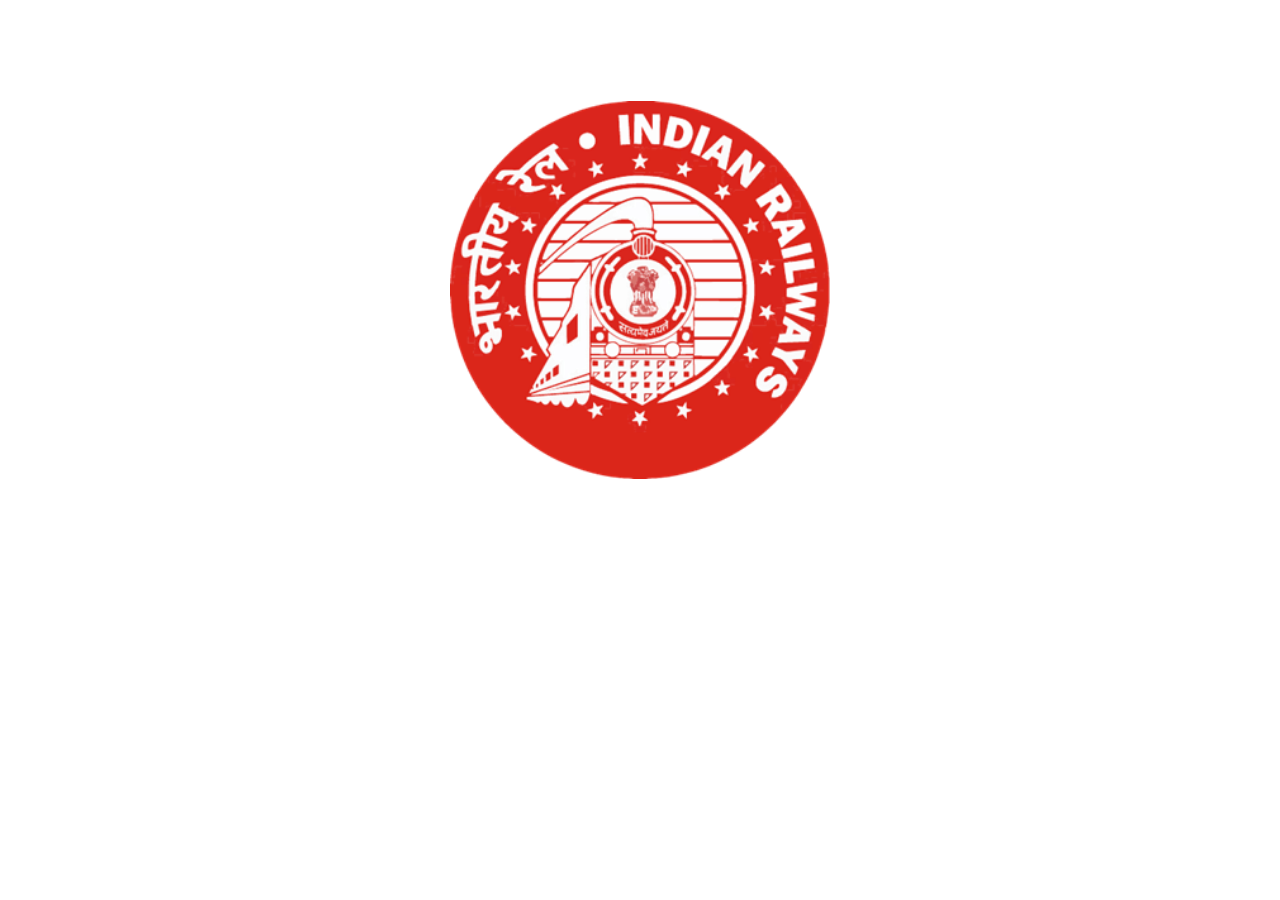
<file: index.html>
<!DOCTYPE html>
<html lang="en">
    <head>
        <meta charset="UTF-8">
        <title>RAIL RAKSHAN</title>
        <link rel="stylesheet" href="./style.css">
    </head>
    <body>
        <a href="./next1.html">
            <img id="im" src="./r1.png">
        </a>
        
    </body>
</html>
</file>
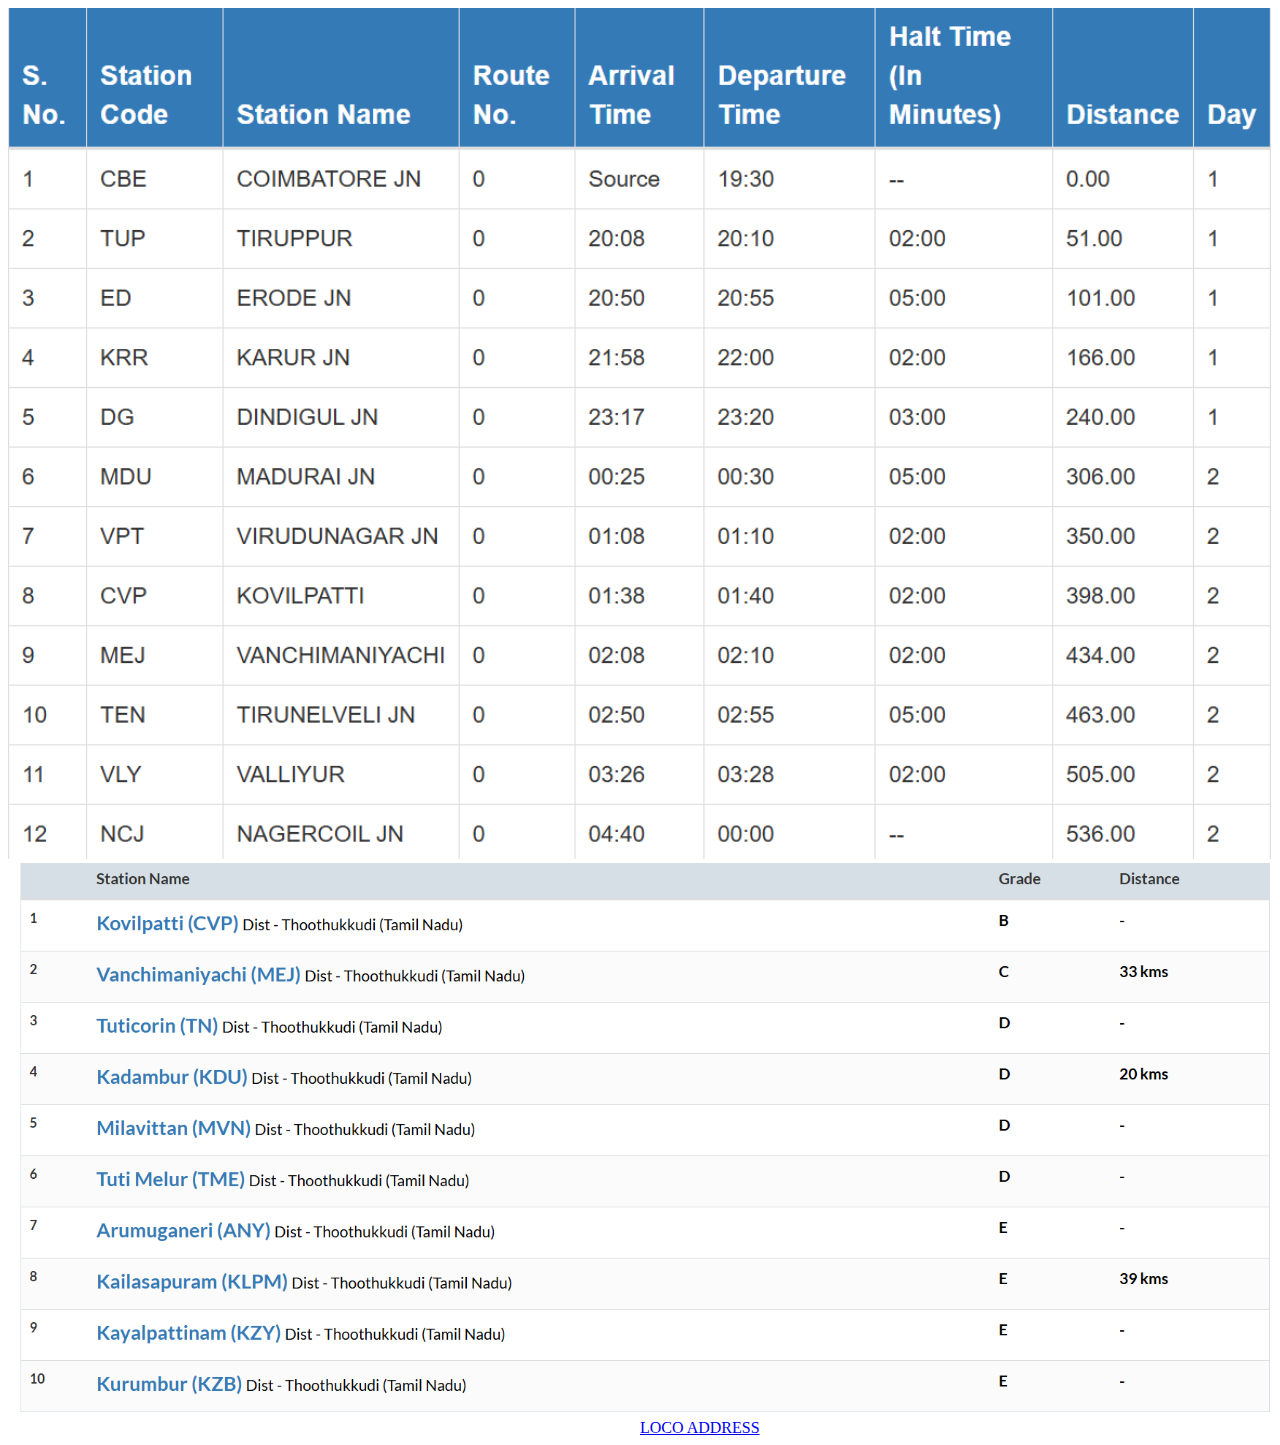
<file: next1.html>
<!DOCTYPE html>
<html lang="en">
    <head>
        <title>SCHEDULE</title>
        <link rel="stylesheet" href="./style.css">
    </head>
    <body>
        <img id="sch1"src="./r2.png">
        <img id="sch"src="./r3.png">
        <a id="l" href="./next2.html">LOCO ADDRESS</a>
    </body>
</file>
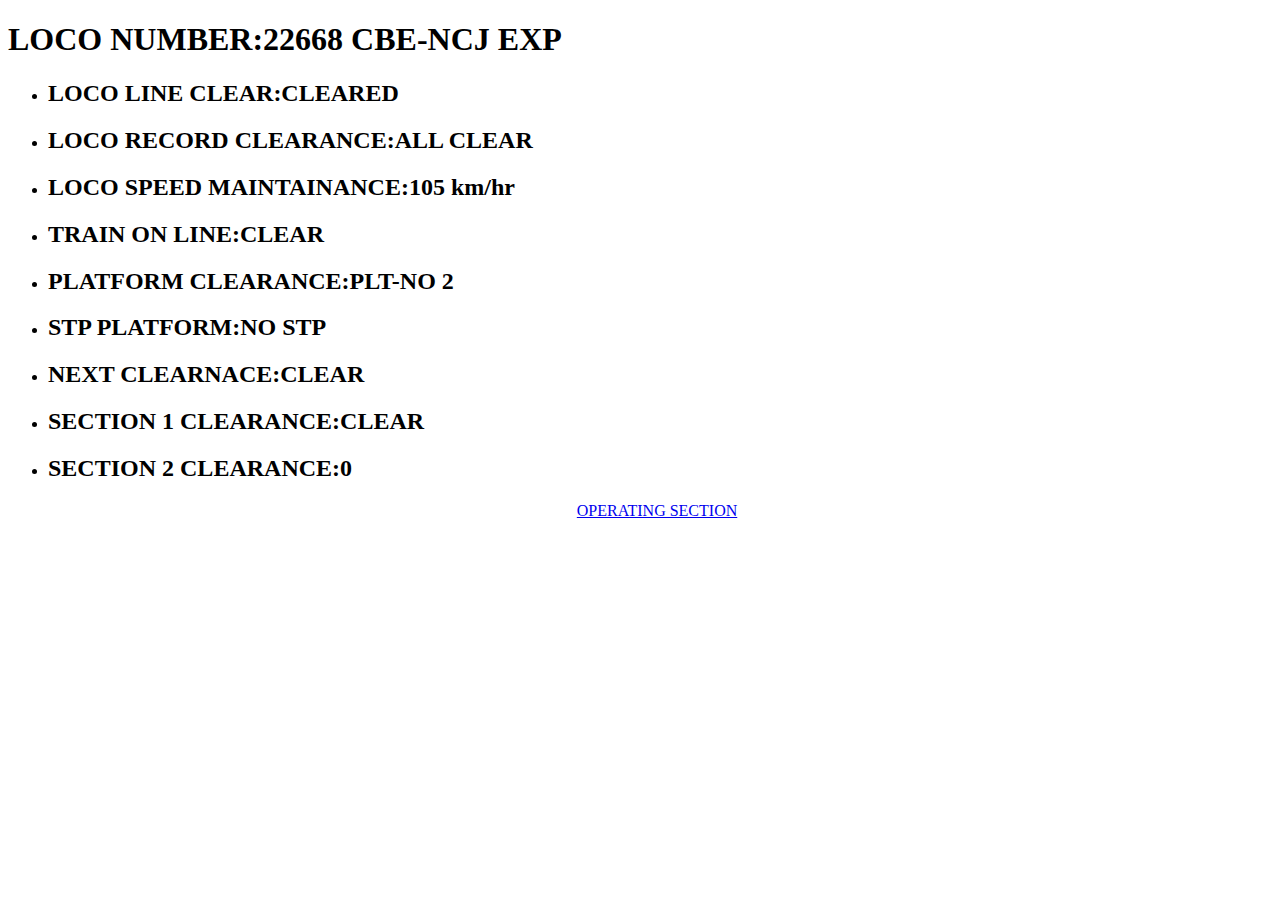
<file: next2.html>
<!DOCTYPE html>
<html lang="en">
    <head>
        <meta charset="UTF-8">
        <title>LOCO ADDRESS</title>
        <link rel="stylesheet" href="./style.css">
    </head>
    <body>
    <h1>LOCO NUMBER:22668 CBE-NCJ EXP</h1>
    <ul>
        <li><h2>LOCO LINE CLEAR:CLEARED</h2></li>
        <li><h2>LOCO RECORD CLEARANCE:ALL CLEAR</h2></li>
        <li><h2>LOCO SPEED MAINTAINANCE:105 km/hr</h2></li>
        <li><h2>TRAIN ON LINE:CLEAR</h2></li>
        <li><h2>PLATFORM CLEARANCE:PLT-NO 2</h2></li>
        <li><h2>STP PLATFORM:NO STP</h2></li>
        <li><h2>NEXT CLEARNACE:CLEAR</h2></li>
        <li><h2>SECTION 1 CLEARANCE:CLEAR</h2></li>
    <li><h2>SECTION 2 CLEARANCE:0</h2></li>
    </ul>
    <a id="l1" href="./next3.html">OPERATING SECTION</a>
    </body>
</file>
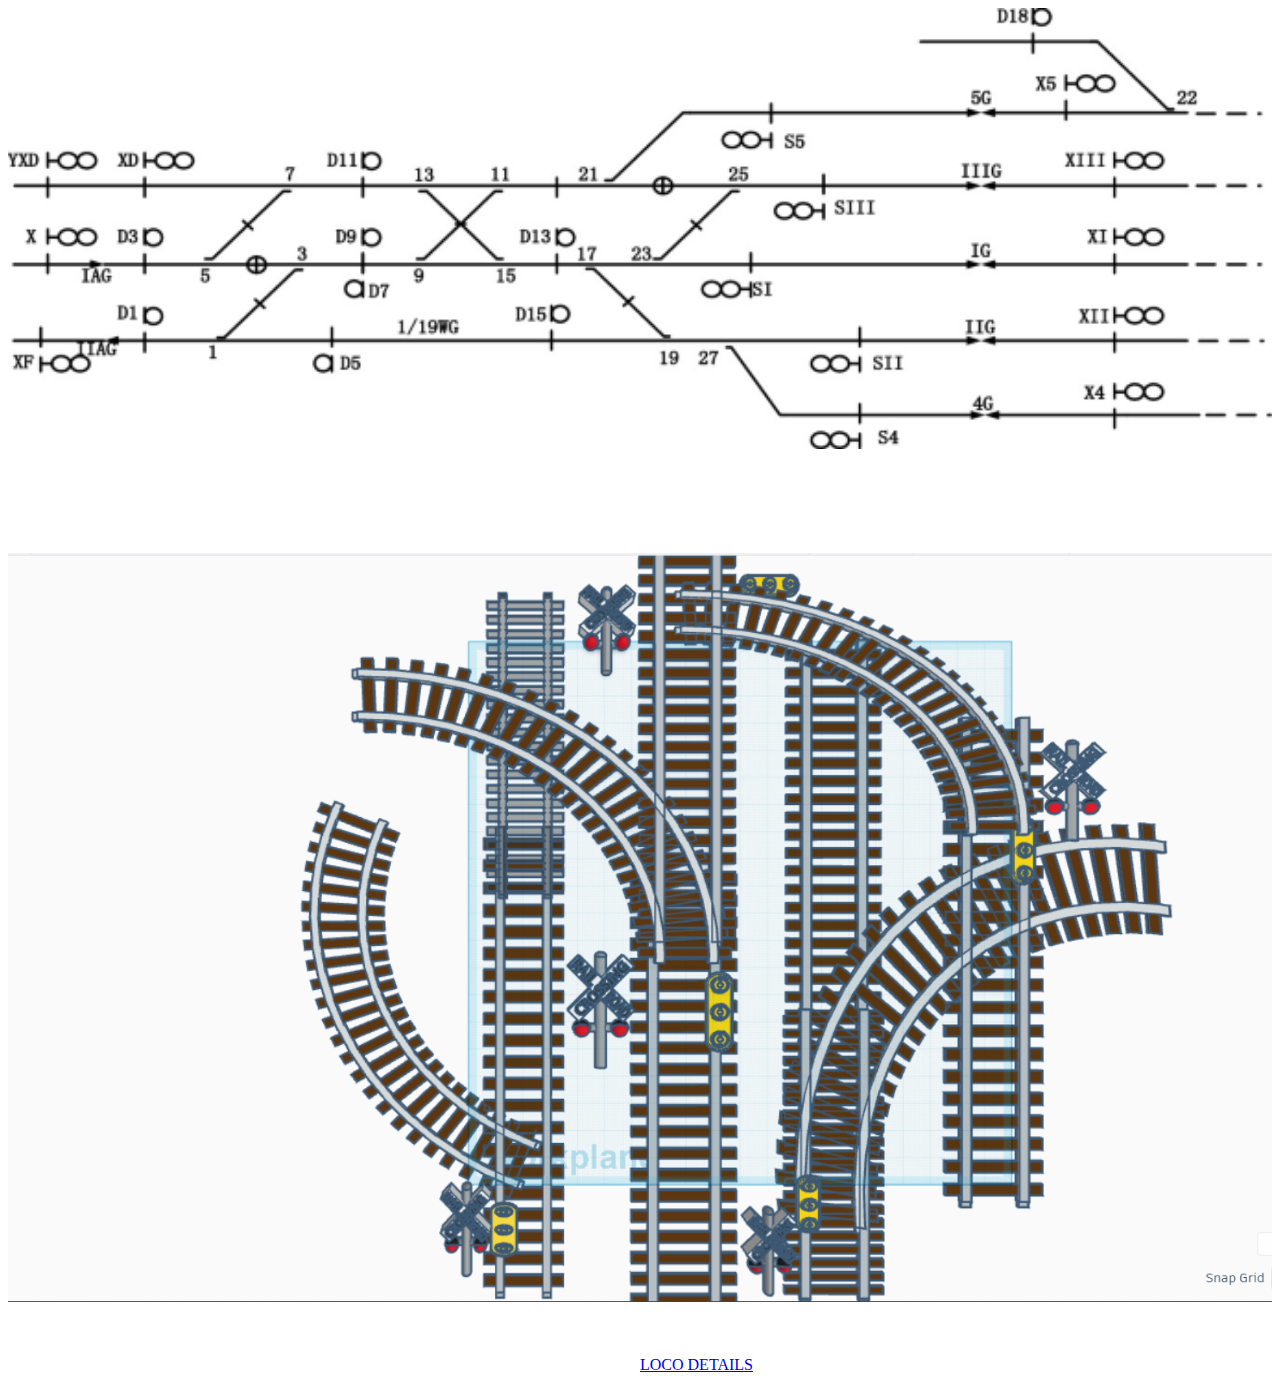
<file: next3.html>
<!DOCTYPE html>
<html lang="en">
    <head>
        <meta charset="UTF-8">
        <title>OPERATING SECTION</title>
        <link rel="stylesheet" href="./style.css">
    </head>
    <body>
        <img id="os" src="./r4.png">
        <img id="os1" src="./r5.png">
        <div id="l2">
        <a href="./next4.html">LOCO DETAILS</a>
        </div>
    </body>
</file>
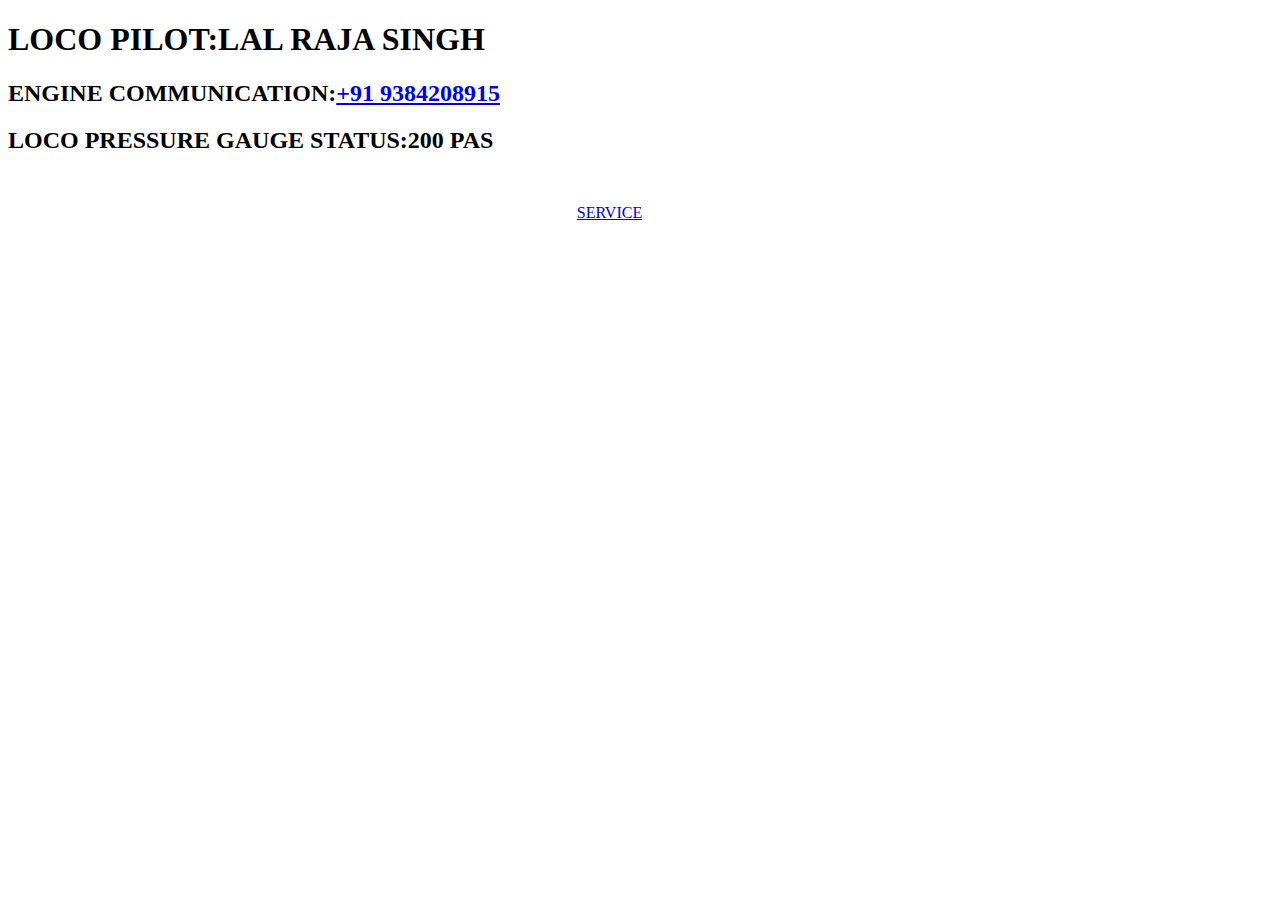
<file: next4.html>
<!DOCTYPE html>
<html lang="en">
    <head>
        <meta charset="UTF-8">
        <title>LOCO DETAILS</title>
        <link rel="stylesheet" href="./style.css">
    </head>
    <body>
        <h1>LOCO PILOT:LAL RAJA SINGH</h1>
        <h2>ENGINE COMMUNICATION:<a href="tel:+919384208915">+91 9384208915</a></h2>
        <h2>LOCO PRESSURE GAUGE STATUS:200 PAS</h2>
        <div id="l3">
        <a href="./next5.html">SERVICE</a>
        </div>
    </body>
</file>
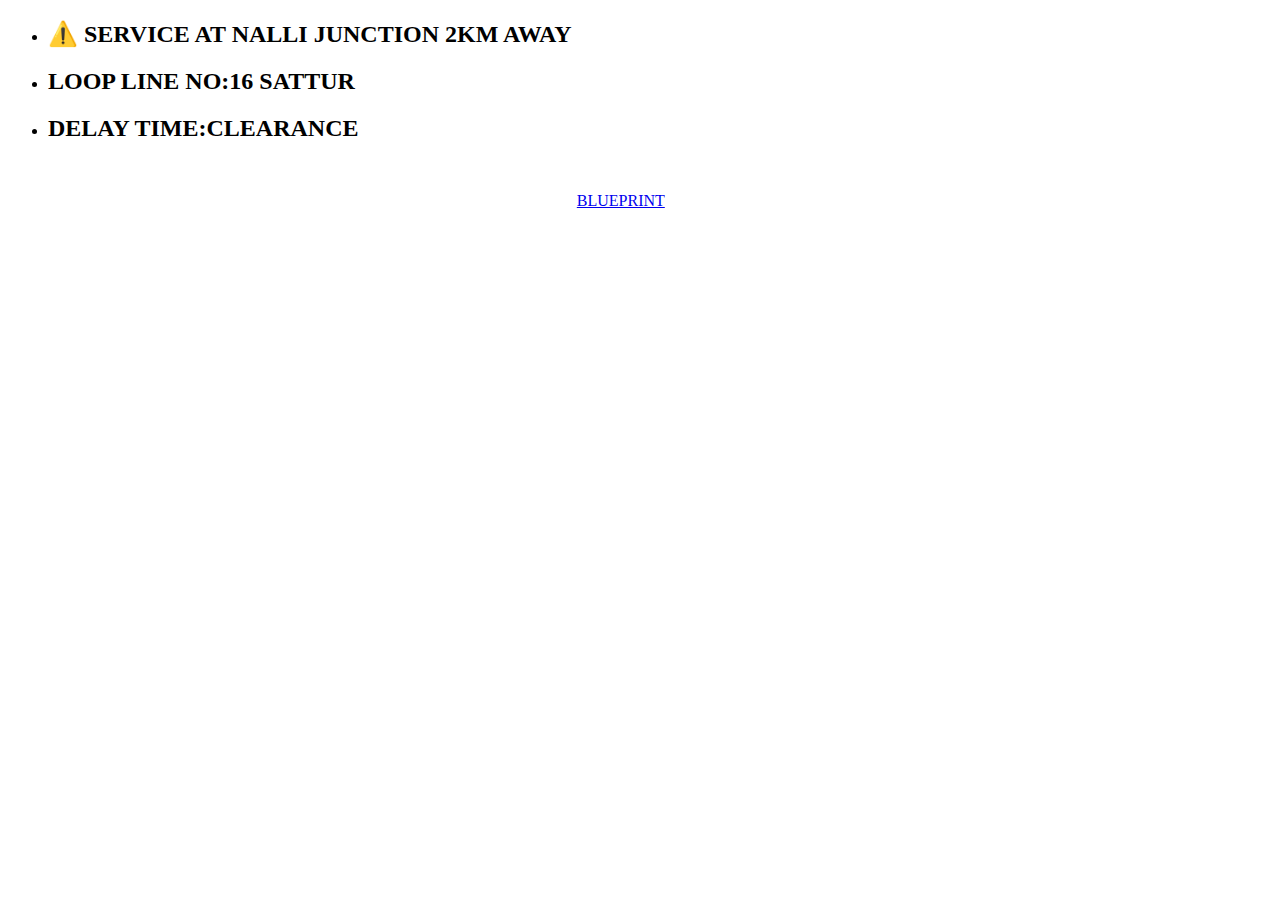
<file: next5.html>
<!DOCTYPE html>
<html lang="en">
    <head>
        <meta charset="UTF-8">
        <title>SERVICE</title>
        <link rel="stylesheet" href="./style.css">
    </head>
    <body>
        <ul>
            <li><h2>⚠️ SERVICE AT NALLI JUNCTION 2KM AWAY</h2></li>
            <li><h2>LOOP LINE NO:16 SATTUR</h2></li>
            <li><h2>DELAY TIME:CLEARANCE</h2></li>
        </ul>
        <div id="l4">
            <a href="./next6.html">BLUEPRINT</a>
        </div>
        
    </body>
</file>
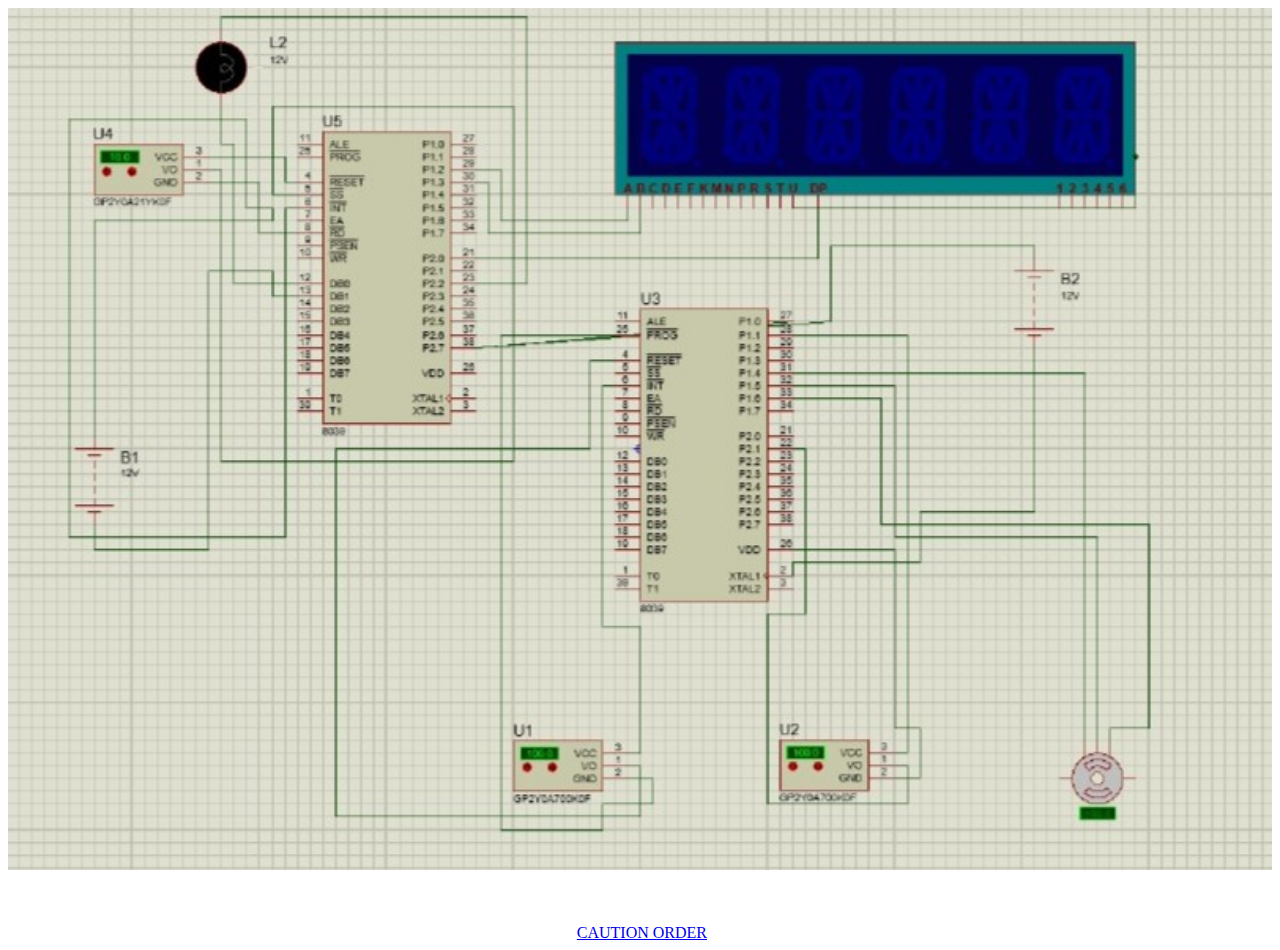
<file: next6.html>
<!DOCTYPE html>
<html lang="en">
    <head>
        <meta charset="UTF-8">
        <title>BLUEPRINT</title>
        <link rel="stylesheet" href="./style.css">
    </head>
    <body>
        <img id="bl"src="./r6.jpg">
        <div id="l5">
            <a href="./next7.html">CAUTION ORDER</a>
        </div>
    </body>
</file>
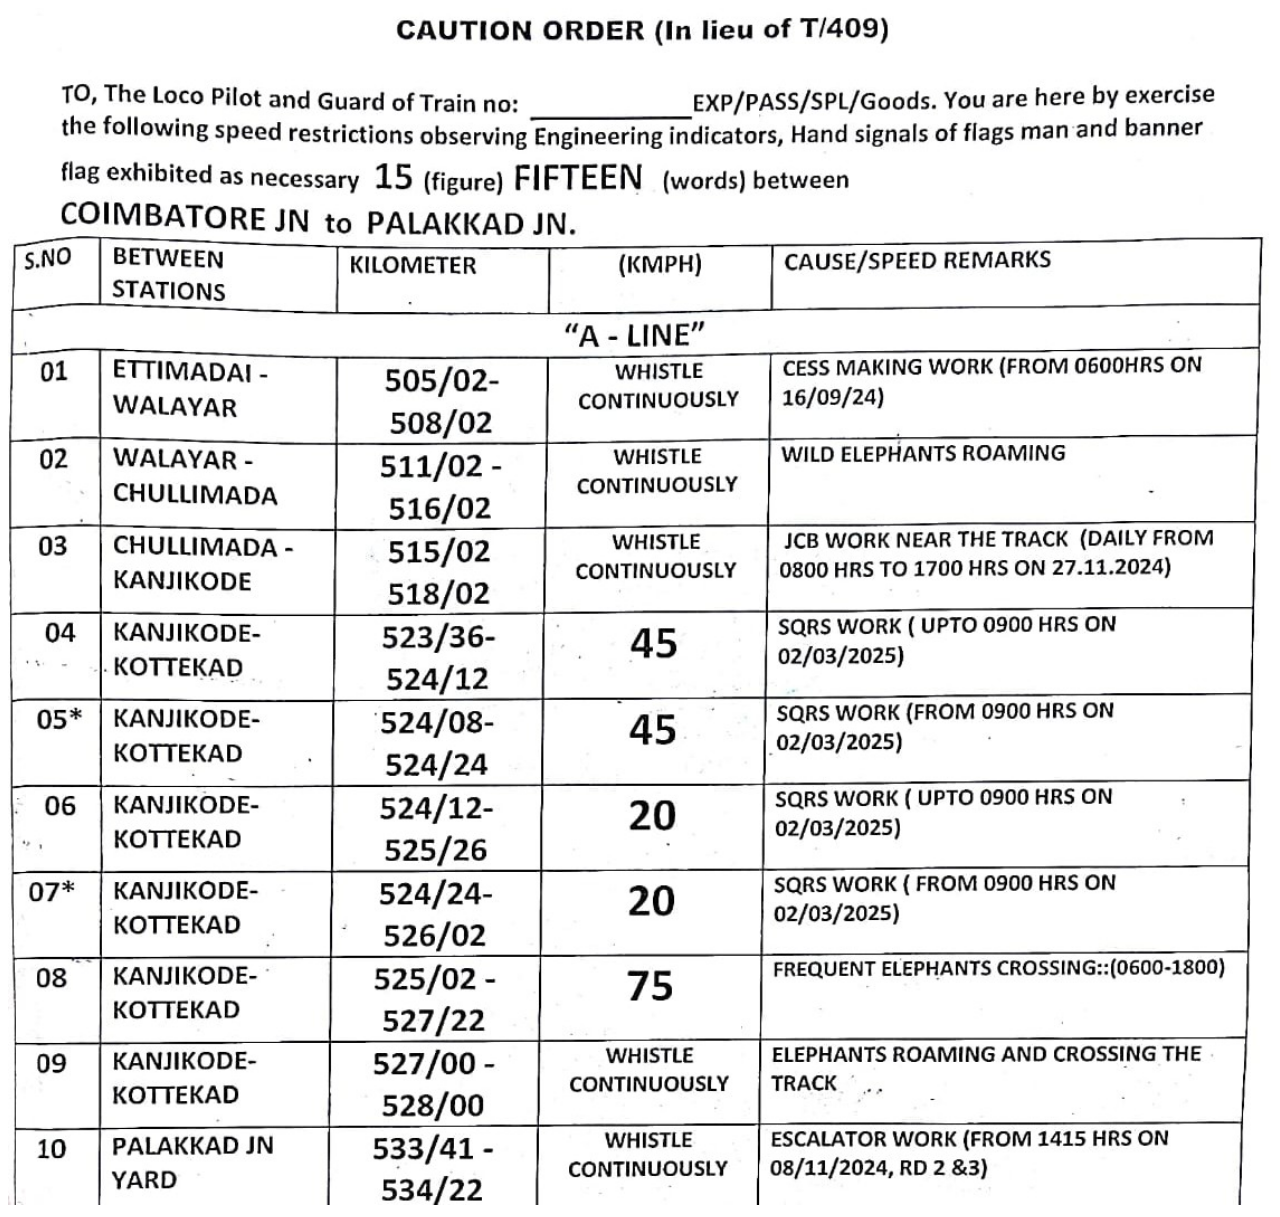
<file: next7.html>
<!DOCTYPE html>
<html lang="en">
    <head>
        <meta charset="UTF-8">
        <title>CAUTION ORDER</title>
        <link rel="stylesheet" href="./style.css">
    </head>
    <body>
        <img id="c" src="./r7.jpg">
    </body>
</file>
<file: style.css>
html{
    background-color: white;
}
#im{
    display: block;
    margin-left: auto;
    margin-right: auto;
    margin-top: 8%;
    width: 30%;
}
#sch{
    width: 100%;
}
#sch1{
    width: 100%;
}
#l{
    margin-left: 50%;
}
#l1{
    margin-left: 45%;
}
#os{
    width: 100%;
}
#os1{
    width: 100%;
    margin-top: 100px;
}
#l2{
    margin-left: 50%;
    margin-top: 50px;
}
#l3{
    margin-left: 45%;
    margin-top: 50px;
}
#l4{
    margin-left:45% ;
    margin-top: 50px;
}
#bl{
    width: 100%;
}
#l5{
    margin-left: 45%;
    margin-top: 50px;
}
#c{
    width: 100%;
}
</file>
